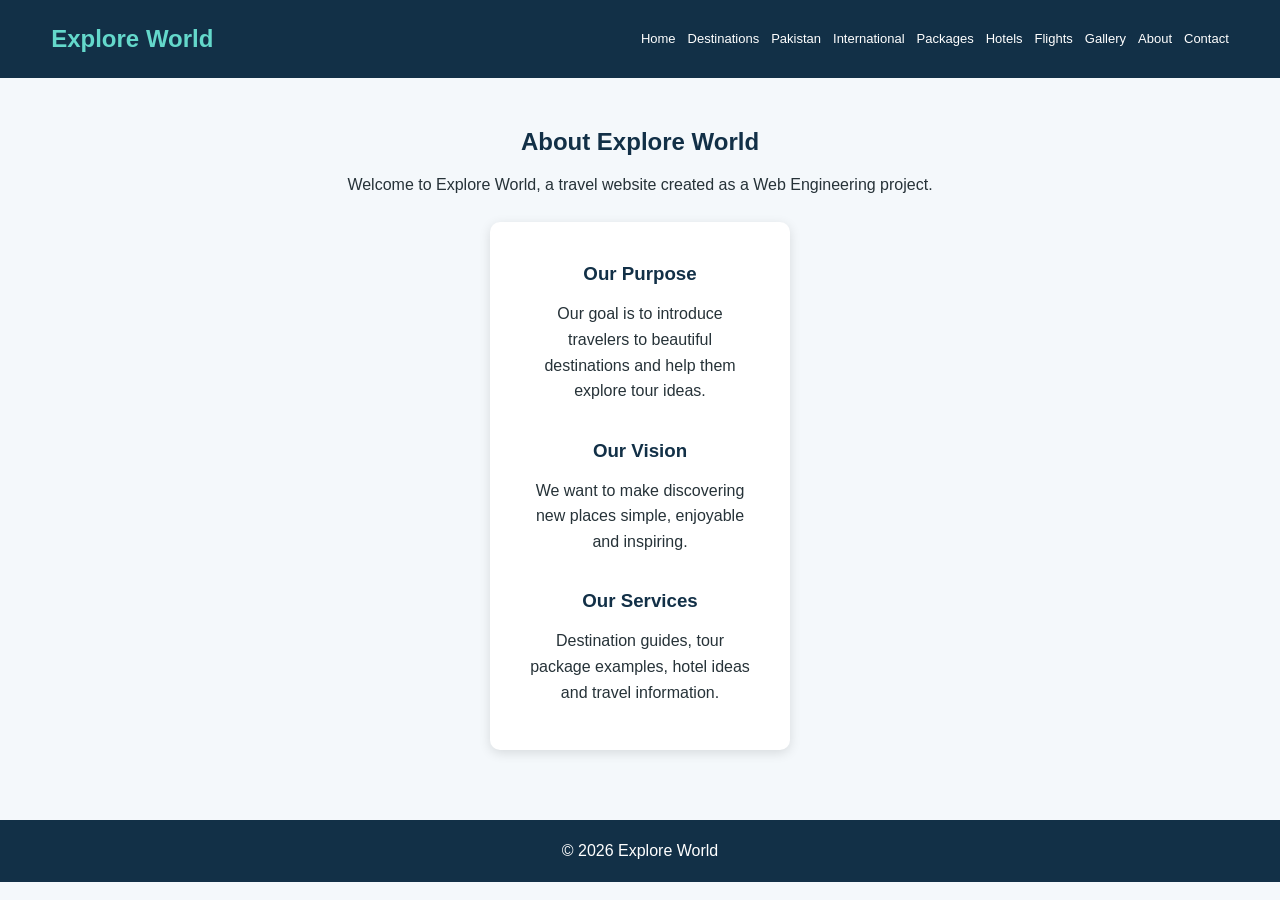
<file: about.html>
<!DOCTYPE html>
<html lang="en">
<head>
    <meta charset="UTF-8">
    <meta name="viewport" content="width=device-width, initial-scale=1.0">
    <title>About Us | Explore World</title>
    <link rel="stylesheet" href="style.css">
</head>
<body>
<header>
    <h2 class="logo">Explore World</h2>
    <nav>
        <a href="index.html">Home</a>
        <a href="destinations.html">Destinations</a>
        <a href="pakistan.html">Pakistan</a>
        <a href="international.html">International</a>
        <a href="packages.html">Packages</a>
        <a href="hotels.html">Hotels</a>
        <a href="flights.html">Flights</a>
        <a href="gallery.html">Gallery</a>
        <a href="about.html">About</a>
        <a href="contact.html">Contact</a>
    </nav>
</header>

<section class="section">
    <h2>About Explore World</h2>
    <p>Welcome to Explore World, a travel website created as a Web Engineering project.</p>

    <div class="card" style="margin: 25px auto; padding: 25px;">
        <h3>Our Purpose</h3>
        <p>Our goal is to introduce travelers to beautiful destinations and help them explore tour ideas.</p>
        <h3>Our Vision</h3>
        <p>We want to make discovering new places simple, enjoyable and inspiring.</p>
        <h3>Our Services</h3>
        <p>Destination guides, tour package examples, hotel ideas and travel information.</p>
    </div>
</section>

<footer><p>&copy; 2026 Explore World</p></footer>
</body>
</html>
</file>
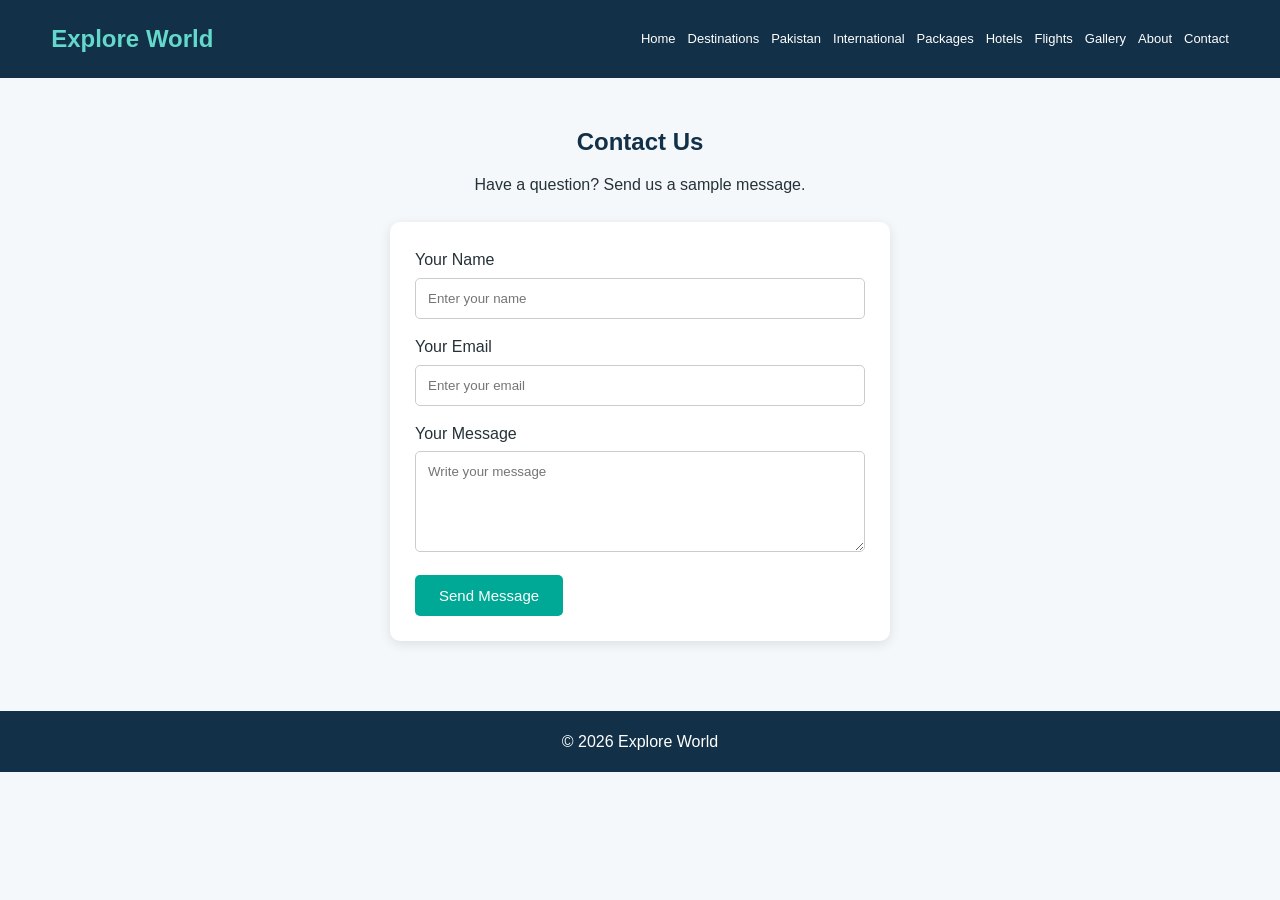
<file: contact.html>
<!DOCTYPE html>
<html lang="en">
<head>
    <meta charset="UTF-8">
    <meta name="viewport" content="width=device-width, initial-scale=1.0">
    <title>Contact Us | Explore World</title>
    <link rel="stylesheet" href="style.css">
</head>
<body>
<header>
    <h2 class="logo">Explore World</h2>
    <nav>
        <a href="index.html">Home</a>
        <a href="destinations.html">Destinations</a>
        <a href="pakistan.html">Pakistan</a>
        <a href="international.html">International</a>
        <a href="packages.html">Packages</a>
        <a href="hotels.html">Hotels</a>
        <a href="flights.html">Flights</a>
        <a href="gallery.html">Gallery</a>
        <a href="about.html">About</a>
        <a href="contact.html">Contact</a>
    </nav>
</header>

<section class="section">
    <h2>Contact Us</h2>
    <p>Have a question? Send us a sample message.</p>

    <form>
        <p><label>Your Name</label></p>
        <input type="text" placeholder="Enter your name" required>

        <p><label>Your Email</label></p>
        <input type="email" placeholder="Enter your email" required>

        <p><label>Your Message</label></p>
        <textarea rows="5" placeholder="Write your message" required></textarea>

        <p><button class="btn" type="button"
        onclick="alert('Thank you! This is a demonstration form.')">
        Send Message</button></p>
    </form>
</section>

<footer><p>&copy; 2026 Explore World</p></footer>
</body>
</html>
</file>
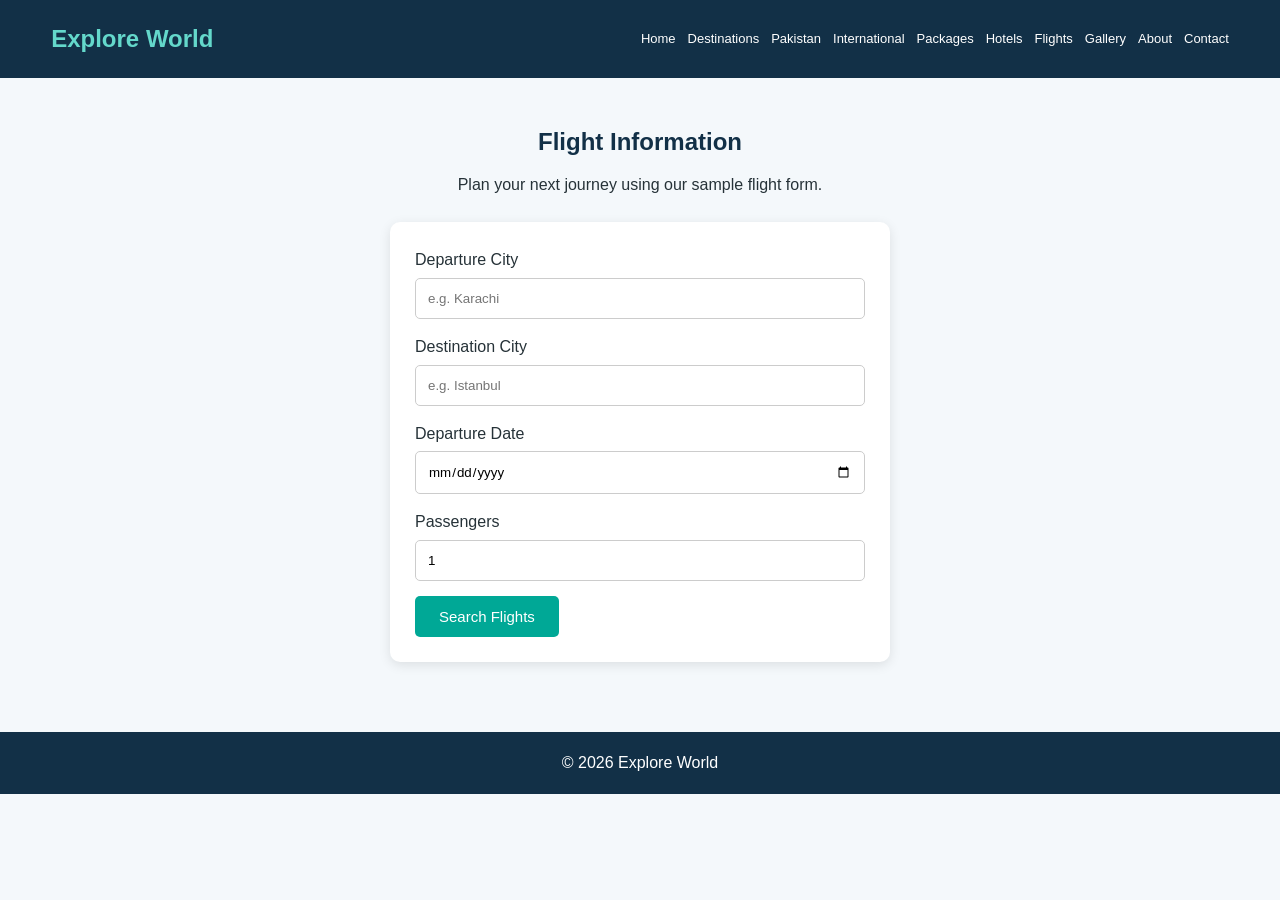
<file: flights.html>
<!DOCTYPE html>
<html lang="en">
<head>
    <meta charset="UTF-8">
    <meta name="viewport" content="width=device-width, initial-scale=1.0">
    <title>Flights | Explore World</title>
    <link rel="stylesheet" href="style.css">
</head>
<body>
<header>
    <h2 class="logo">Explore World</h2>
    <nav>
        <a href="index.html">Home</a>
        <a href="destinations.html">Destinations</a>
        <a href="pakistan.html">Pakistan</a>
        <a href="international.html">International</a>
        <a href="packages.html">Packages</a>
        <a href="hotels.html">Hotels</a>
        <a href="flights.html">Flights</a>
        <a href="gallery.html">Gallery</a>
        <a href="about.html">About</a>
        <a href="contact.html">Contact</a>
    </nav>
</header>

<section class="section">
    <h2>Flight Information</h2>
    <p>Plan your next journey using our sample flight form.</p>

    <form>
        <p><label>Departure City</label></p>
        <input type="text" placeholder="e.g. Karachi" required>

        <p><label>Destination City</label></p>
        <input type="text" placeholder="e.g. Istanbul" required>

        <p><label>Departure Date</label></p>
        <input type="date" required>

        <p><label>Passengers</label></p>
        <input type="number" min="1" value="1" required>

        <p><button class="btn" type="button"
        onclick="alert('This is a sample form. Live flight booking is not available.')">
        Search Flights</button></p>
    </form>
</section>

<footer><p>&copy; 2026 Explore World</p></footer>
</body>
</html>
</file>
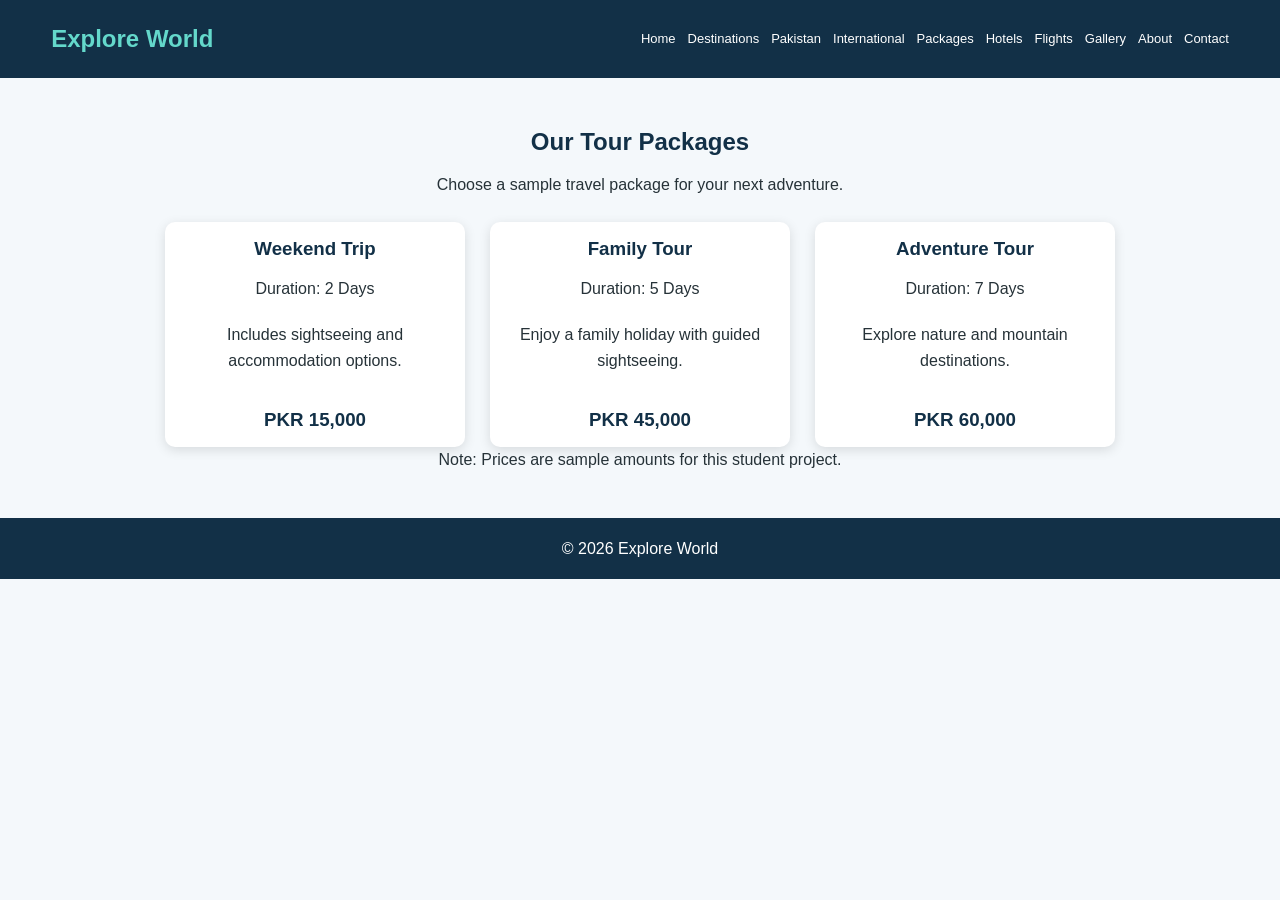
<file: packages.html>
<!DOCTYPE html>
<html lang="en">
<head>
    <meta charset="UTF-8">
    <meta name="viewport" content="width=device-width, initial-scale=1.0">
    <title>Tour Packages | Explore World</title>
    <link rel="stylesheet" href="style.css">
</head>
<body>
<header>
    <h2 class="logo">Explore World</h2>
    <nav>
        <a href="index.html">Home</a>
        <a href="destinations.html">Destinations</a>
        <a href="pakistan.html">Pakistan</a>
        <a href="international.html">International</a>
        <a href="packages.html">Packages</a>
        <a href="hotels.html">Hotels</a>
        <a href="flights.html">Flights</a>
        <a href="gallery.html">Gallery</a>
        <a href="about.html">About</a>
        <a href="contact.html">Contact</a>
    </nav>
</header>

<section class="section">
    <h2>Our Tour Packages</h2>
    <p>Choose a sample travel package for your next adventure.</p>
    <div class="cards">
        <div class="card">
            <h3>Weekend Trip</h3>
            <p>Duration: 2 Days</p>
            <p>Includes sightseeing and accommodation options.</p>
            <h3>PKR 15,000</h3>
        </div>
        <div class="card">
            <h3>Family Tour</h3>
            <p>Duration: 5 Days</p>
            <p>Enjoy a family holiday with guided sightseeing.</p>
            <h3>PKR 45,000</h3>
        </div>
        <div class="card">
            <h3>Adventure Tour</h3>
            <p>Duration: 7 Days</p>
            <p>Explore nature and mountain destinations.</p>
            <h3>PKR 60,000</h3>
        </div>
    </div>
    <p>Note: Prices are sample amounts for this student project.</p>
</section>

<footer><p>&copy; 2026 Explore World</p></footer>
</body>
</html>
</file>
<file: style.css>
* {
    margin: 0;
    padding: 0;
    box-sizing: border-box;
}

body {
    font-family: Arial, sans-serif;
    color: #263238;
    background-color: #f4f8fb;
    line-height: 1.6;
}

header {
    background-color: #123047;
    color: white;
    padding: 20px 4%;
    display: flex;
    justify-content: space-between;
    align-items: center;
    flex-wrap: wrap;
    gap: 15px;
}

.logo {
    color: #64d8cb;
}

nav {
    display: flex;
    flex-wrap: wrap;
    gap: 12px;
}

nav a {
    color: white;
    text-decoration: none;
    font-size: 13px;
}

nav a:hover {
    color: #64d8cb;
}

.hero {
    min-height: 420px;
    display: flex;
    align-items: center;
    justify-content: center;
    text-align: center;
    padding: 40px 20px;
    color: white;
    background-image: linear-gradient(
        rgba(0, 0, 0, 0.45),
        rgba(0, 0, 0, 0.45)
    ), url("https://images.unsplash.com/photo-1464822759023-fed622ff2c3b?auto=format&fit=crop&w=1600&q=80");
    background-size: cover;
    background-position: center;
}

.hero-content h1 {
    font-size: 42px;
    margin-bottom: 15px;
}

.hero-content p {
    margin-bottom: 25px;
    font-size: 18px;
}

.btn {
    display: inline-block;
    background-color: #00a896;
    color: white;
    padding: 12px 24px;
    border-radius: 5px;
    text-decoration: none;
}

.btn:hover {
    background-color: #087f70;
}

.section {
    padding: 45px 5%;
    text-align: center;
}

.section h2 {
    margin-bottom: 10px;
    color: #123047;
}

.cards {
    display: flex;
    justify-content: center;
    flex-wrap: wrap;
    gap: 25px;
    margin-top: 25px;
}

.card {
    background-color: white;
    width: 300px;
    border-radius: 10px;
    overflow: hidden;
    box-shadow: 0 3px 12px rgba(0, 0, 0, 0.12);
}

.card img {
    width: 100%;
    height: 190px;
    object-fit: cover;
}

.card h3 {
    margin: 12px;
    color: #123047;
}

.card p {
    padding: 0 15px 20px;
}

footer {
    background-color: #123047;
    color: white;
    text-align: center;
    padding: 18px;
}

@media (max-width: 700px) {
    header {
        flex-direction: column;
    }

    nav {
        justify-content: center;
    }

    .hero-content h1 {
        font-size: 30px;
    }
}

form {
    max-width: 500px;
    margin: 25px auto;
    padding: 25px;
    background-color: white;
    border-radius: 10px;
    box-shadow: 0 3px 12px rgba(0, 0, 0, 0.10);
    text-align: left;
}

form input,
form textarea {
    width: 100%;
    padding: 12px;
    margin: 5px 0 15px;
    border: 1px solid #ccc;
    border-radius: 5px;
    font-family: Arial, sans-serif;
}

form textarea {
    resize: vertical;
}

form button {
    border: none;
    cursor: pointer;
    font-size: 15px;
}
</file>
